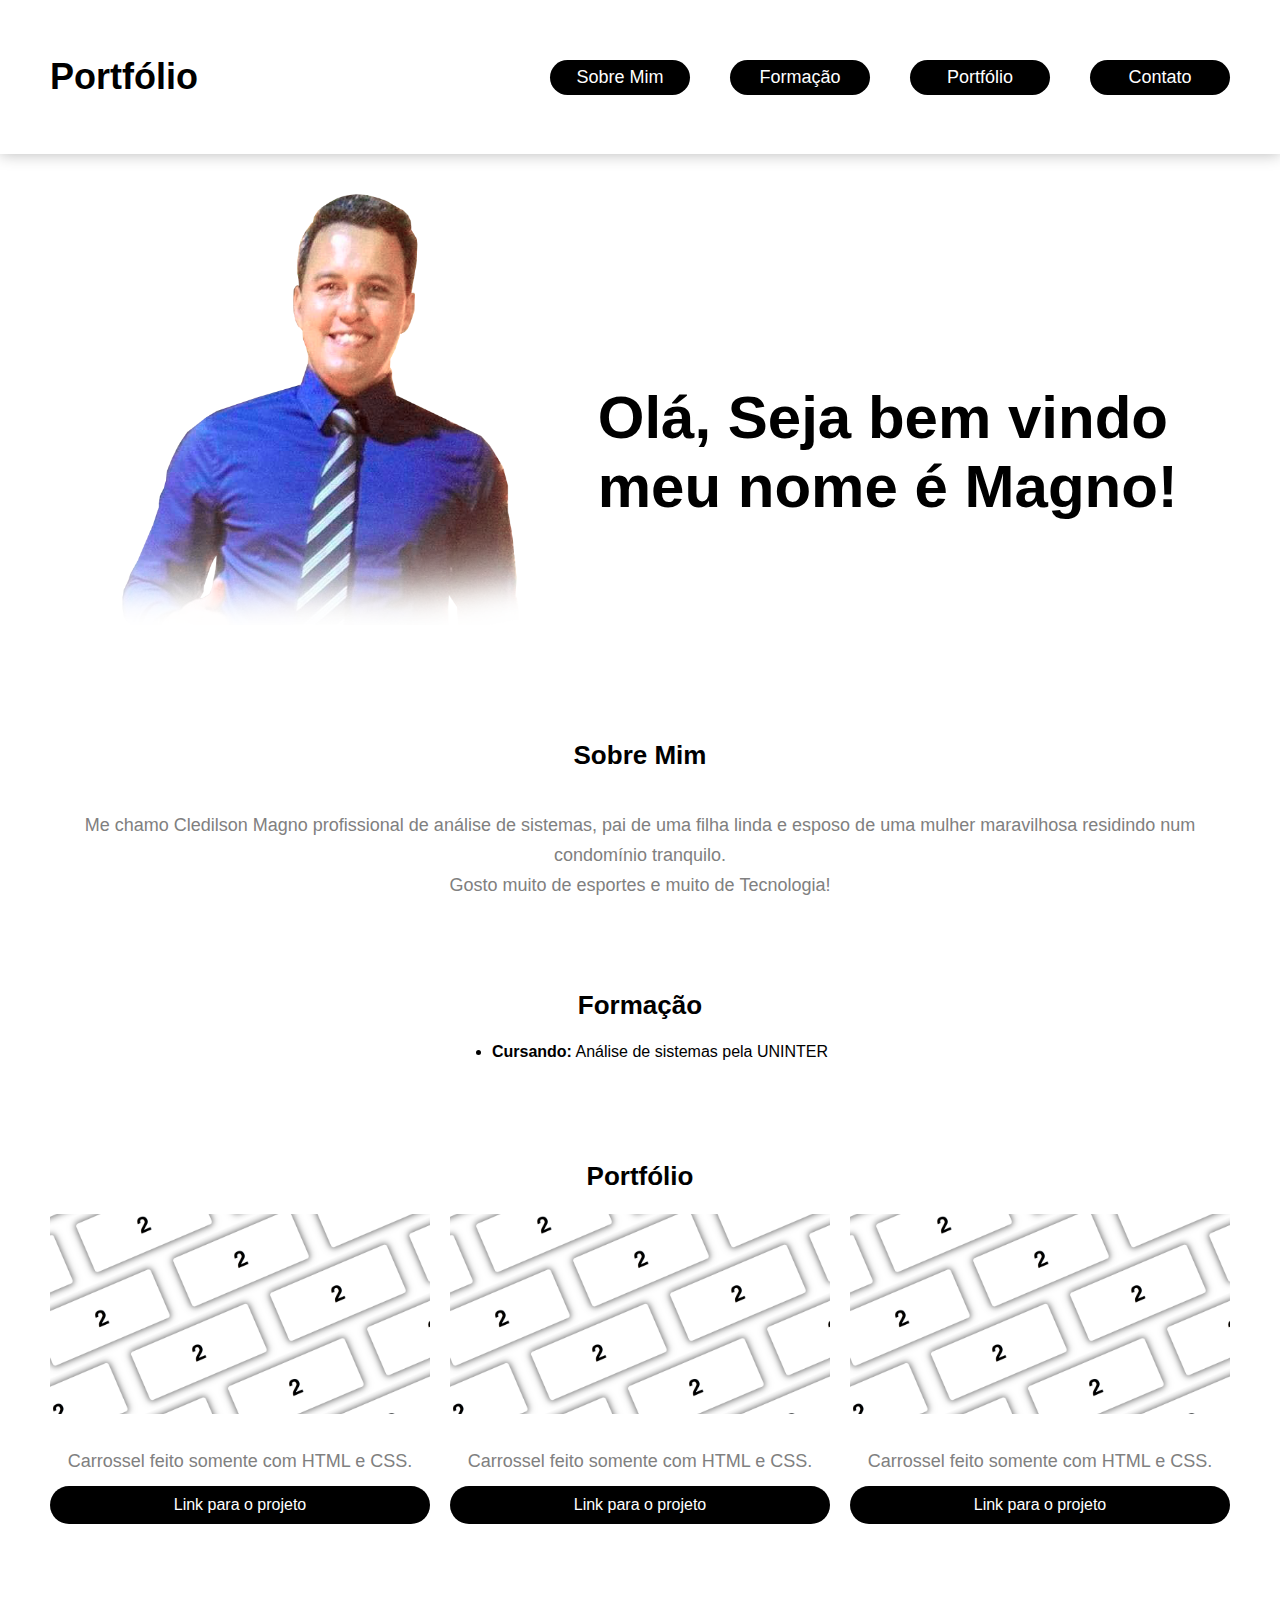
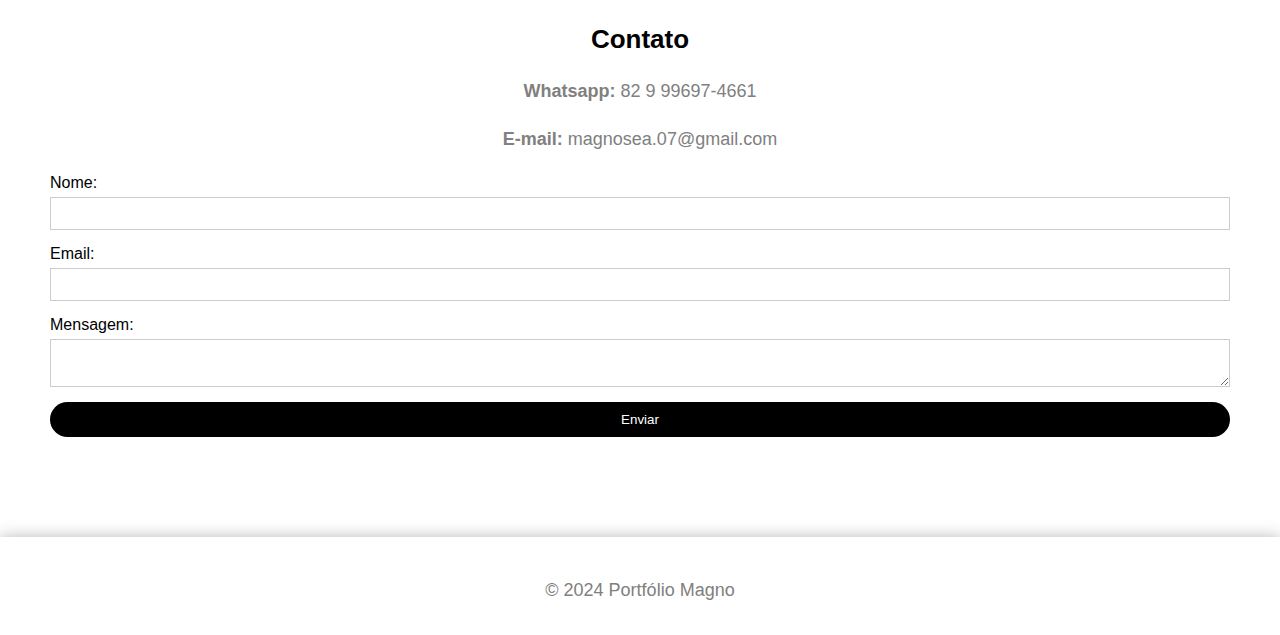
<file: index.html>
<!DOCTYPE html>
<html lang="pt-br">
<head>
    <meta charset="UTF-8">
    <meta name="viewport" content="width=device-width, initial-scale=1.0">
    <link rel="stylesheet" href="style.css">
    <title>Portfólio Magno</title> <!--nome da pagina que fica na aba do navegador-->
</head>

<body>

    <header> <!--cabeçalho da pagina-->

        <h3 id="nome_header">Portfólio</h3>

        <nav class="menu-hamburger">

            <input id="menu-hamburguer" type="checkbox" />
            <label for="menu-hamburguer">
                <div class="menu">
                    <span class="hamburguer"></span>
                </div>
            </label>

            <ul class="menu-hamburguer-elements show">
                <li>
                    <a href="#sobre">Sobre Mim</a> <!--href manda para a coordenada exata do conteudo clicado-->
                </li>

                <li>
                    <a href="#formacao">Formação</a>
                </li>

                <li>
                    <a href="#portifolio">Portfólio</a>
                </li>

                <li>
                    <a href="#contato">Contato</a>
                </li>
            </ul>
        </nav>
    </header>

    <main>

        <section class="apresentação">

            <img src="perfil_magno.png" alt="imagem do Magno"> <!--autoridade e confiança com minha foto-->

            <h1>Olá, Seja bem vindo<br> meu nome é Magno!</h1> <!--me apresentando-->

        </section>

        <section id="sobre"><!--titulo do assunto-->

            <h2>Sobre Mim</h2>

            <p>Me chamo Cledilson Magno profissional de análise de sistemas, pai de uma filha linda e esposo de uma mulher maravilhosa residindo num condomínio tranquilo.<br>
                Gosto muito de esportes e muito de Tecnologia!</p> <!--assunto-->
        </section>

        <section id="formacao">

            <h2>Formação</h2>

            <ul>
                <li><strong>Cursando:</strong>  Análise de sistemas pela UNINTER</li>
                </ul>
        </section>

        <section id="portfolio">

            <h2>Portfólio</h2>

            <div class="projetos">
                <div class="projeto">
                    <img src="img_projeto.png" alt="Descrição do projeto">
                    <p>Carrossel feito somente com HTML e CSS.</p>
                    <a href="./linkando_outro_proj/index.html">Link para o projeto</a>
                </div>

                <div class="projeto">
                    <img src="img_projeto.png" alt="Descrição do projeto">
                    <p>Carrossel feito somente com HTML e CSS.</p>
                    <a href="./linkando_outro_proj/index.html">Link para o projeto</a>
                </div>

                <div class="projeto">
                    <img src="img_projeto.png" alt="Descrição do projeto">
                    <p>Carrossel feito somente com HTML e CSS.</p>
                    <a href="./linkando_outro_proj/index.html">Link para o projeto</a>
                </div>
            </div>
        </section>

        <section id="contato">

            <h2>Contato</h2>

            <p><strong>Whatsapp:</strong> 82 9 99697-4661</p>
            <p><strong>E-mail:</strong> magnosea.07@gmail.com</p>

            <form action="" method="post"> <!--method passa a info no head sem ficar visivel em nada, o action serve para definir o destino que o form vai ser enviado-->
                <label for="nome">Nome:</label>
                <input type="text" id="nome" name="nome" required>

                <label for="email">Email:</label>
                <input type="email" id="email" name="email" required>

                <label for="mensagem">Mensagem:</label>
                <textarea id="mensagem" name="mensagem" required></textarea>

                <button type="submit">Enviar</button>
            </form>
        </section>
    </main>

    <footer>

        <p>&copy; 2024 Portfólio Magno</p>
    </footer>
</body>
</html>
</file>
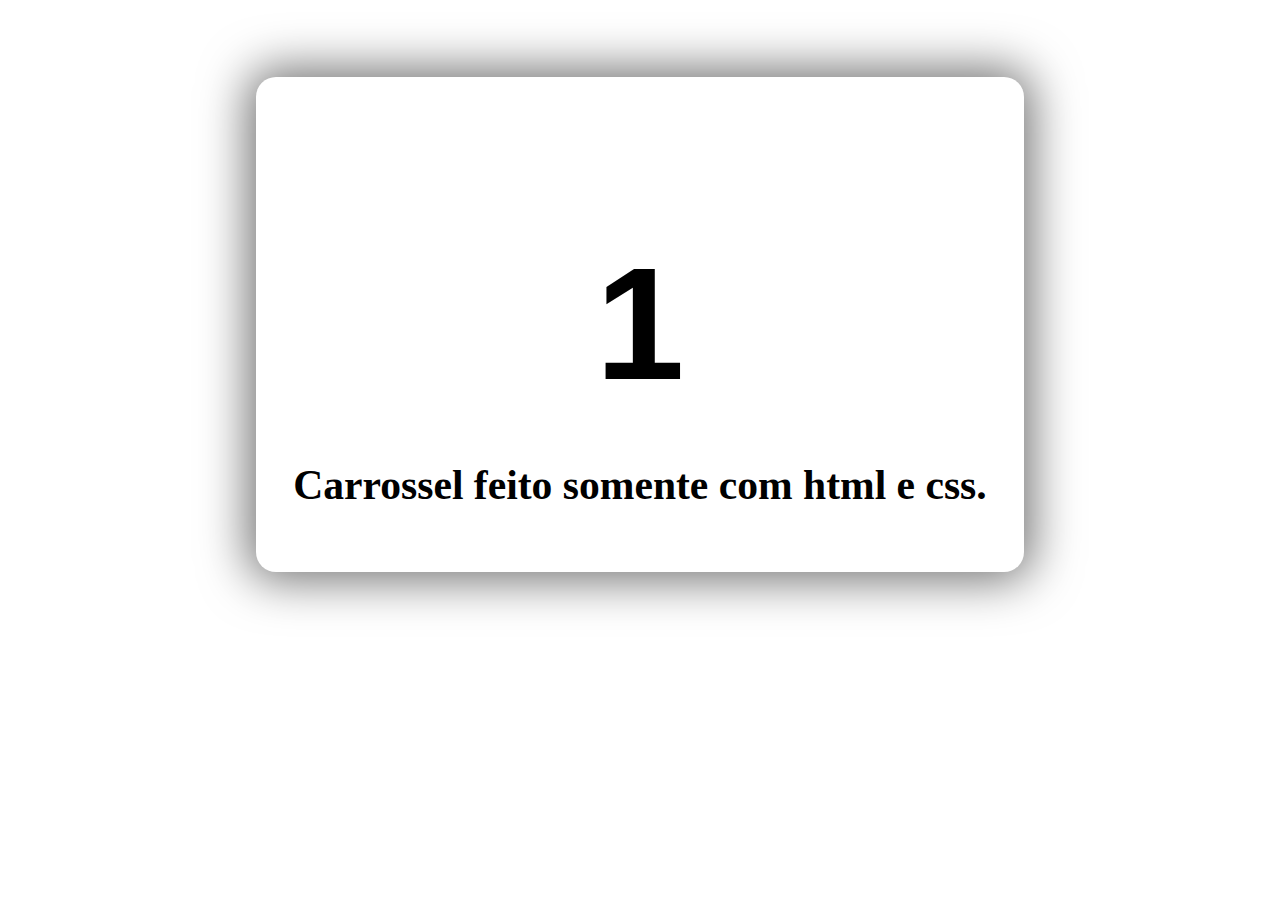
<file: linkando_outro_proj/index.html>
<!DOCTYPE html>
<html lang="pt-br">
<head>
    <meta charset="UTF-8">
    <meta http-equiv="X-UA-Compatible" content="IE=edge">
    <meta name="viewport" content="width=device-width, initial-scale=1.0">
    <link rel="stylesheet" type="text/css" href="style.css">
    <title>Projeto Carrossel</title>
</head>

<body>

  <header></header>

  <main>
    <div class="slideshow">
      <div class="slide2">
        <div class="slide"><h1 class="slide-number">1</h1></div>
        <div class="slide"><h1 class="slide-number">2</h1></div>
        <div class="slide"><h1 class="slide-number">3</h1></div>
        <div class="slide"><h1 class="slide-number">4</h1></div>
        <div class="slide"><h1 class="slide-number">5</h1></div>
      </div>
    </div>

   <div class="apresentação-texto">
     <h1>Carrossel feito somente com html e css.</h1>
   </div>

  </main>

  <footer></footer>
    
</body>
</html>
</file>
<file: style.css>
body { /*configurações globais para o documento inteiro*/
    font-family: sans-serif;
    margin: 0;
    padding: 0;
}

header {
    display: flex;
    background-color: #fff;
    justify-content: space-between;
    align-items: center;
    padding: 20px;
    text-align: center;
    color: #fff;
    box-shadow: 0px 0px 15px rgb(184, 184, 184);
}

#nome_header{
    font-size: 36px;
    color: #000;
    margin-left: 30px;
    cursor: pointer;
    
}

nav {
    display: flex;
    align-items: center;
}

nav ul {
    list-style: none;
    margin: 0;
    padding: 0;
}

nav li {
    display: inline-block;
    margin-right: 30px;
}

nav a {
    display: flex;
    align-items: center;
    justify-content: center;
    color: #ffffff;
    background-color: #000;
    border-radius: 20px;
    width: 140px;
    height: 35px;
    font-size: 18px;
}

nav a:hover{
    background-color: #808080;
    transition: background-color 0.3s;
}

main {
    padding: 20px;
    margin-left: 30px;
    margin-right: 30px;
}

h1 {
    font-size: 60px;
}

h2 {
    margin-top: 20px;
    font-size: 26px;
    text-align: center;

}

p {
    margin-bottom: 10px;
    text-align: center;
    color: #808080;
    font-size: 18px;
    line-height: 30px;
}

.apresentação {

    display: flex;
    align-items: center;
    justify-content: center;
    margin-top: 10px;
}

.apresentação img {
    width: 40%;
    margin-right: 2%;  
}

#sobre {
    display: flex;
    justify-content: center;
    flex-direction: column;
    margin-bottom: 80px;
}

#formacao {
    margin-top: 80px;
    margin-bottom: 80px;
}

#formacao ul{
    display: flex;
    justify-content: center;
}

#portfolio {
    display: flex;
    flex-direction: column;
    margin-top: 80px;
    margin-bottom: 80px;
}

.projeto {
    margin-bottom: 20px;
    text-align: center;
    width: 40%;
}

.projeto img {
    width: 100%;
    height: 200px;
    object-fit: cover;
    margin-bottom: 10px;
}

.projeto a {
    display: block;
    padding: 10px;
    background-color: #000000;
    color: #fff;
    text-decoration: none;
    transition: background-color 0.3s;
    border-radius: 20px;
}

.projeto a:hover {
    background-color: #808080;
}

.projetos {
    display: flex;
    flex-direction:row;
    justify-content: space-between;
    gap: 20px;
    
}

#contato {
    margin-top: 80px;
}

form {
    display: flex;
    flex-direction: column;
    justify-content: center;
    margin-top: 20px;
}

label {
    margin-bottom: 5px;
}

input, textarea {
    padding: 8px;
    border: 1px solid #ccc;
    margin-bottom: 15px;
}

button {
    padding: 10px 20px;
    background-color: #000000;
    color: #fff;
    border: none;
    cursor: pointer;
    transition: background-color 0.3s;
    width: 100%;
    border-radius: 20px;
}

button:hover {
    background-color: #808080;
}

footer {
    background-color: #ffffff;
    box-shadow: 0px 0px 15px rgb(184, 184, 184);
    text-align: center;
    padding: 20px;
    margin-top: 80px;
}

nav ul{
    margin-right: 30px;
}

.menu-hamburger{
    width: 100%;
    display: flex;
    justify-content: end;
}

.menu-hamburguer-elements{
    display: flex;
    width: 80%;
    justify-content: end;
    align-items: center;
    gap: 40px;
}

.menu-hamburguer-elements li{
    list-style: none;
    font-size: 1.4rem;
    margin: 2rem 0;
    font-size: 1.4rem;
    list-style: none;
}

.menu-hamburguer-elements a{
    color: white;
    text-decoration: none;
}

.menu-hamburguer-elements a:hover{
    color: rgba(20,20,20,.8)
}

/* BOTÃO MENU HAMBURGUER */
.menu {
    background-color: rgb(0, 0, 0);
    width: 60px;
    height: 60px;
    margin: 1rem 1rem;
    border-radius: 5px;
    cursor: pointer;
    display: none;
}
  
.hamburguer {
    position: relative;
    display: block;
    background: #fff;
    width: 30px;
    height: 2px;
    top: 29px;
    left: 15px;
    transition: 0.5s ease-in-out;
}
  
.hamburguer:before, .hamburguer:after {
    background: #ffff;
    content: '';
    display: block;
    width: 100%;
    height: 100%;
    position: absolute;
    transition: 0.5s ease-in-out;
}
  
.hamburguer:before {
    top: -10px;
}
  
.hamburguer:after {
    bottom: -10px;
}
  
#menu-hamburguer {
    display: none;
}

/* rotação dos elementos do span */
#menu-hamburguer:checked ~ label .hamburguer {
    transform: rotate(45deg);
}

#menu-hamburguer:checked ~ label .hamburguer:before {
    transform: rotate(90deg);
    top: 0;
}
  
#menu-hamburguer:checked ~ label .hamburguer:after {
    transform: rotate(90deg);
    bottom: 0;
}

#menu-hamburguer:checked ~ .menu-hamburguer-elements{
    left: 0;
}

/*redimencionamento de elementos para telas diferentes*/
@media (max-width: 1024px) {
    .projetos {
        flex-direction:column;
        gap: 0px;
    }

    .projeto{
        width: 100%;
    }

    h1 {
        font-size: 34px;
        margin-top: 0;
    }

    .menu-hamburguer-elements a:hover{
        color: rgb(255, 255, 255);
    }
    
    .menu-hamburger{
        display: flex;
        width: auto;
        flex-direction: column;
        align-self: flex-start;
        overflow: auto;
        z-index: 1;
        color: white
    }

    .menu-hamburguer-elements{
        width: 60%;
        height: 100%;
        background-color: rgba(10,10,10,.9);
        position: fixed;
        left: -60%;
        top: 0;
    
        transition: left cubic-bezier(1,0,0,1) .8s;
        
        align-items: center;
        flex-direction: column;
        justify-content: center;
    
        padding-top: 15vh;
    
        z-index: -1;
    }

    .menu{
        display: flex;
        height: 60px;
        width: 60px;
    }
    
}

@media (max-width: 768px) {
    .apresentação{
        flex-direction: column;
        text-align: center;
    }

    .apresentação img {
        width: 80%;
        margin: 0;
    }

    h1 {
        font-size: 32px;
        margin-top: 0;
    }

    h2 {
        font-size: 24px;
    }
}
</file>
<file: linkando_outro_proj/style.css>
/* CSS only Slideshow*/
* {
  padding: 0;
  margin:0;
}

main {
    font-family: Helvetica, sans-serif;
    padding: 0;
    margin:0;
    display: flex;
    justify-content: center;
  }
  
  .slideshow {
    position: absolute;
    overflow: hidden;
    width: 60vw;
    height: 55vh;
    border-radius: 20px;
    box-shadow: 0em 0em 3em 0.5em rgb(114, 114, 114);
  }
  
  .slide2 {
    display: flex;
    justify-content: center;
    width: 300vw;
    -webkit-animation: slide 18s ease infinite;
  }
  
  .slide {
    display: flex;
    justify-content: center;
    float: left;
    height: 55vh;
    width: 100vw;
    align-items: center;
  }
  
  .slide-number {
    color: #000;
    text-align: center;
    font-size: 10em;
  }
  
  @-webkit-keyframes slide {
    10% {margin-left: 0px;}
    30% {margin-left: -100%;}
    60% {margin-left: -200%;}
    90% {margin-left: -300%;}
  }

  /*fim de slidershow*/

  header {
    display: flex;
    margin: 3%;
  }

  .traço {
    border: 1px solid #000;
    width: 100%;
    background-color: #000;
  }

  .cabeçalho-texto {
    display: flex;
    flex-direction: row;
  }

  .texto1, .texto2, .texto3 {
    display: flex;
    align-items: center;
    justify-content: end;
    font-family: gotham black;
    font-size: 100%;
    color: black;
    margin-right: 10%;
  }

  .apresentação-texto {
    display: flex;
    margin-top: 30%;
    color: #000000;
    font-size: 130%;
    text-align: center;
    font-family: gotham black;
  }
</file>
